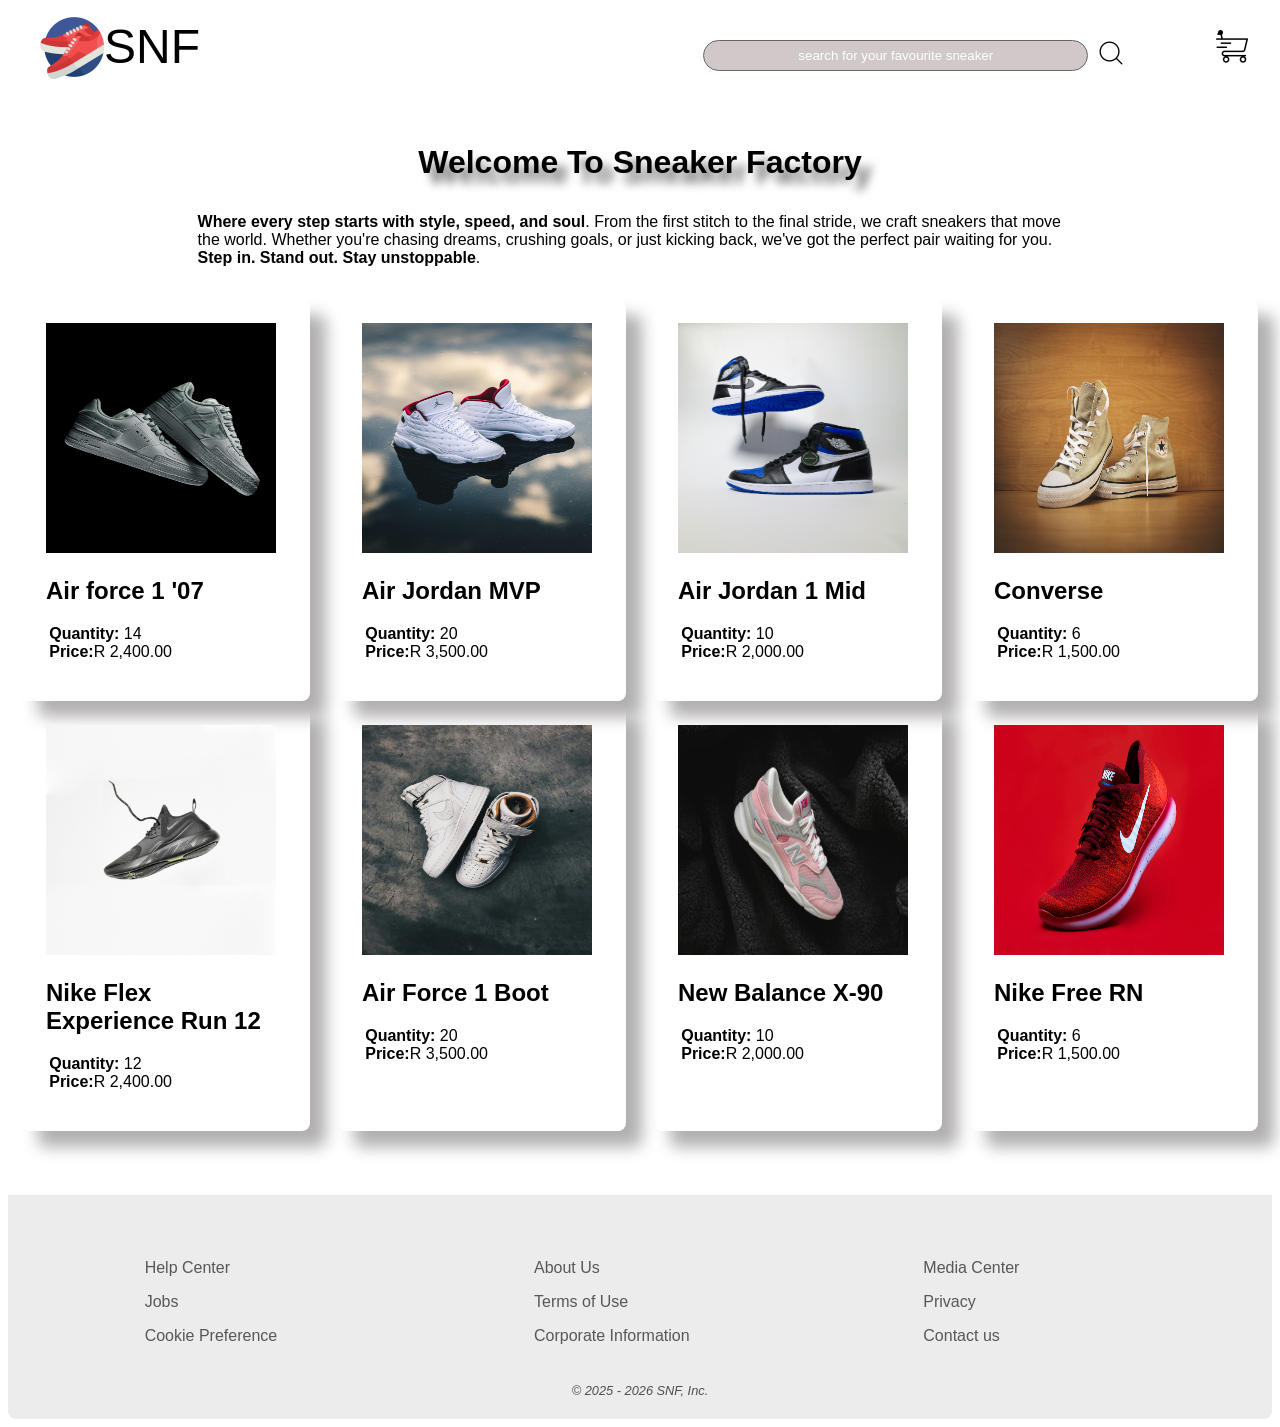
<file: index.html>
<!DOCTYPE html>
<html lang="en">
<head>
    <meta charset="UTF-8">
    <meta name="viewport" content="width=device-width, initial-scale=1.0">
    <title>Document</title>
    <link rel="stylesheet" href="responsive.css">
</head>
<body>


    <header id="nav-bar">
        <div class="site-logo">
            <img class="logo" src="images/sneakers.png" alt="">
            <h1 class="logo-name">SNF</h1>
        </div>
       <div>
            <input type="text" id="search" placeholder="search for your favourite sneaker"><img class="search-btn" src="images/magnifying-glass.png">
            <img class="shop-crt" src="images/shopping-cart.png"><li class="num-Cart-Items"></li>
       </div>
    </header>
    <div class="Cart">
        <li class="exit">Close</li>
        <h2>Cart Items</h2>
        <p></p>
        <div class="itemContainer"></div>
        <li class="cartTotal"></li>
        <button class="check-out-Btn" type="button">CHECK OUT</button>
    </div>

    <div class="intro">
        <h1 class="pretty">Welcome To Sneaker Factory</h1>

        <div class="intro-message">
            <p>
                <span>Where every step starts with style, speed, and soul</span>. From the first stitch to the final stride, we craft sneakers that move the world. Whether you're chasing dreams, crushing goals, or just kicking back, we've got the perfect pair waiting for you. <span>Step in. Stand out. Stay unstoppable</span>.
            </p>
        </div>
    </div>
    <div class="container"></div>
    <div class="modal-pop-up"></div>
    
    <footer>
        <div>
             <ul>
                <li></li>
                <li><a href="#!">Help Center</a></li>
                <li><a href="#!">Jobs</a></li>
                <li><a href="#!">Cookie Preference</a></li>
            </ul>
        </div>
        <div class="about us">
            <ul>
                <li><a href="#!">About Us</a></li>
                <li><a href="#!">Terms of Use</a></li>
                <li><a href="#!">Corporate Information</a></li>
            </ul>
            <p><i>&copy; 2025 - 2026 SNF, Inc.</i></p>
        </div>
        <div class="Media-cent">
             <ul>
                <li><a href="#!">Media Center</a></li>
                <li><a href="#!">Privacy</a></li>
                <li><a href="#!">Contact us</a></li>
            </ul>
        </div>
    </footer>
   <script src="https://ajax.googleapis.com/ajax/libs/jquery/3.7.1/jquery.min.js"></script>
    <script src="javascript.js"></script>
</body>
</html>
</file>
<file: responsive.css>
* {
    font-family: Arial, sans-serif;
}

header {
    /* border: .1em solid #b1afaf; */
    height: 3em;
    margin-bottom: 2em;
}

#nav-bar {
    position: relative;
    text-align: right;
    margin: 1em 0;
    
}

.site-logo, #nav-bar img {
    cursor: pointer;
}

.search-btn {
    margin: 1.3em .5em;
}
.shop-crt {
    margin-right: 1.5em;
    margin-top: 1em;
}

.num-Cart-Items {
    margin-top: -2.8em;
    margin-right: 2em;
}

#nav-bar input {
    position: absolute;
    top: 1.8em;
    left: 55%;
    width: 30%;
    height: 2em;
    border: .1em solid #666666;
    border-radius: 1.5em;
    background-color: #d1c9c9;
    text-align: center;
}

::placeholder {
    text-align: center;
    color: #fff;
}

#nav-bar input + img {
    position: absolute;
    left: 86%;
}

.logo {
    position: absolute;
    left: 1em;
    font-size: 2em;
    animation: App-logo-spin infinite 20s linear;
}

.intro {
    margin-top: 5em;
}

.intro-message {
    width: 70%;
    margin: 2em auto;
}

.intro-message span {
    font-weight: 600;
}

.logo-name {
    position: absolute;
    top: -.6em;
    left: 2em;
    font-size: 3em;
    font-weight: 100;
}

.pretty {
    text-align: center;
    text-shadow: 10px 10px 10px #646464;
    position: relative;
}

.container {
    display: flex;
    flex-wrap: wrap;
    justify-content: space-between;
    justify-content: space-around;
}

.container div {
    cursor: pointer;
    padding: 1.5em;
    border-radius: .5em;
    width: 15em;
    box-shadow: 1em 1em 1em #b1afaf;
}

.container div ul {
    list-style: none;
    margin-left: -2.3em;
}

.container span {
    font-weight: 600;
}

.container img {
    width: 230px;
    height: 230px;
}

.modal-pop-up {
    display: none;
    width: 100%;
    margin-top: 3em;
}

.modal-pop-up div {
    position: relative;
    margin: 4em auto;
    width: 80%;
    box-shadow: 1em 1em 1em #b1afaf;
}

.modal-pop-up h3 {
    font-size: 1em;
    margin-left: 1.5em;
    cursor: pointer;
}

.modal-pop-up h3 + p {
    text-align: center;
    font-weight: 600;
    margin-bottom: 0;
}

.modal-pop-up img {
    width: 25em;
    height: 25em;
    margin-left: 6em;
}

.modal-pop-up h2 {
    position: absolute;
    top: -1.2em;
    left: 55%;
    right: 0;
}

.modal-pop-up ul {
    position: absolute;
    list-style: none;
    top: 1em;
    left: 34em;
    font-weight: 600;
}

.modal-pop-up ul p {
    font-weight: 400;
}

.modal-pop-up li img, #nav-bar img {
    width: 2em;
    height: 2em;
    margin-left: 0;
}

.modal-pop-up li p + span {
    position: absolute;
    top: 4.7em;
    left: 5em;
    font-weight: 400;
}

.modal-pop-up li ul li:hover {
    cursor: pointer;
    background-color: #000;
    color: #fff;
}

.modal-pop-up button {
    border: .1em solid #b1afaf;
    margin-top: 9em;
    margin-left: .3em;
    width: 80%;
    height: 4em;
    font-size: 1em;
    background-color: #1936da;
    color: #fff;
}

.modal-pop-up button:hover {
    background-color: rgba(14, 28, 226, 0.6);
}

.Cart {
    display: none;
    position: absolute;
    background-color: #eeebeb;
    width: 35%;
    height: 100%;
    border-radius: 0 0 0 .5em;
    overflow: auto;
    margin-top: -5em;
    margin-left: 64.22%;
    z-index: 100;
    box-shadow: .5em .5em 1em #646464;
}

.reSizeCart {
    height: 30%;
}

.exit {
    position: absolute;
    top: 1em;
    right: 1em;
    list-style: none;
    font-weight: 600;
    cursor: pointer;
}

.Cart h2 {
    margin-left: 1em;
}

.Cart p {
    margin-left: .5em;
}

.itemContainer div {
    position: relative;
}

.Cart .itemContainer div {
    width: 80%;
    margin: .3em auto;
    border: .1em solid #646464;
    margin-bottom: 2em;
    padding: .5em;
    border-radius: .5em;
}

.cartTotal {
    list-style: none;
    margin: 2em 2.3em;
}

.check-out-Btn {
    display: block;
    cursor: pointer;
    border: .1em solid #b1afaf;
    width: 80%;
    height: 5em;
    margin: 0 auto;
    margin-bottom: 1em;
    font-size: 1em;
    background-color: #1936da;
    color: #fff;
}

.check-out-Btn:hover {
    background-color: rgba(14, 28, 226, 0.6);
}

.itemContainer div ul {
    position: absolute;
    list-style: none;
    top: 6em;
    right: 2em;
    left: 7em;
}

.Cart .itemContainer div img {
    width: 7em;
    height: 7em;
}

footer {
    display: flex;
    justify-content: space-between;
    justify-content: space-around;
    background-color: #ececec;
    height: 8em;
    margin-top: 4em;
    padding: 3em;
    border-radius: 0 0 .5em .5em;
}

footer div {
    width: 25%;
    height: 9em;
}

footer div ul {
    list-style: none;
}

footer ul li {
    margin-bottom: 1em;
}

footer ul a {
    text-decoration: none;
    color: #575757;
}

footer ul a:hover {
    color: #4d4e4e;
    text-decoration: underline;
}

footer div p {
    text-align: center;
    color: #4d4e4e;
    font-size: .8em;
    margin-top: 3em;
}


@keyframes App-logo-spin {
    from {
        transform: rotateX(0deg);
    }
    to {
        transform: rotate(360deg);
    }
}
</file>
